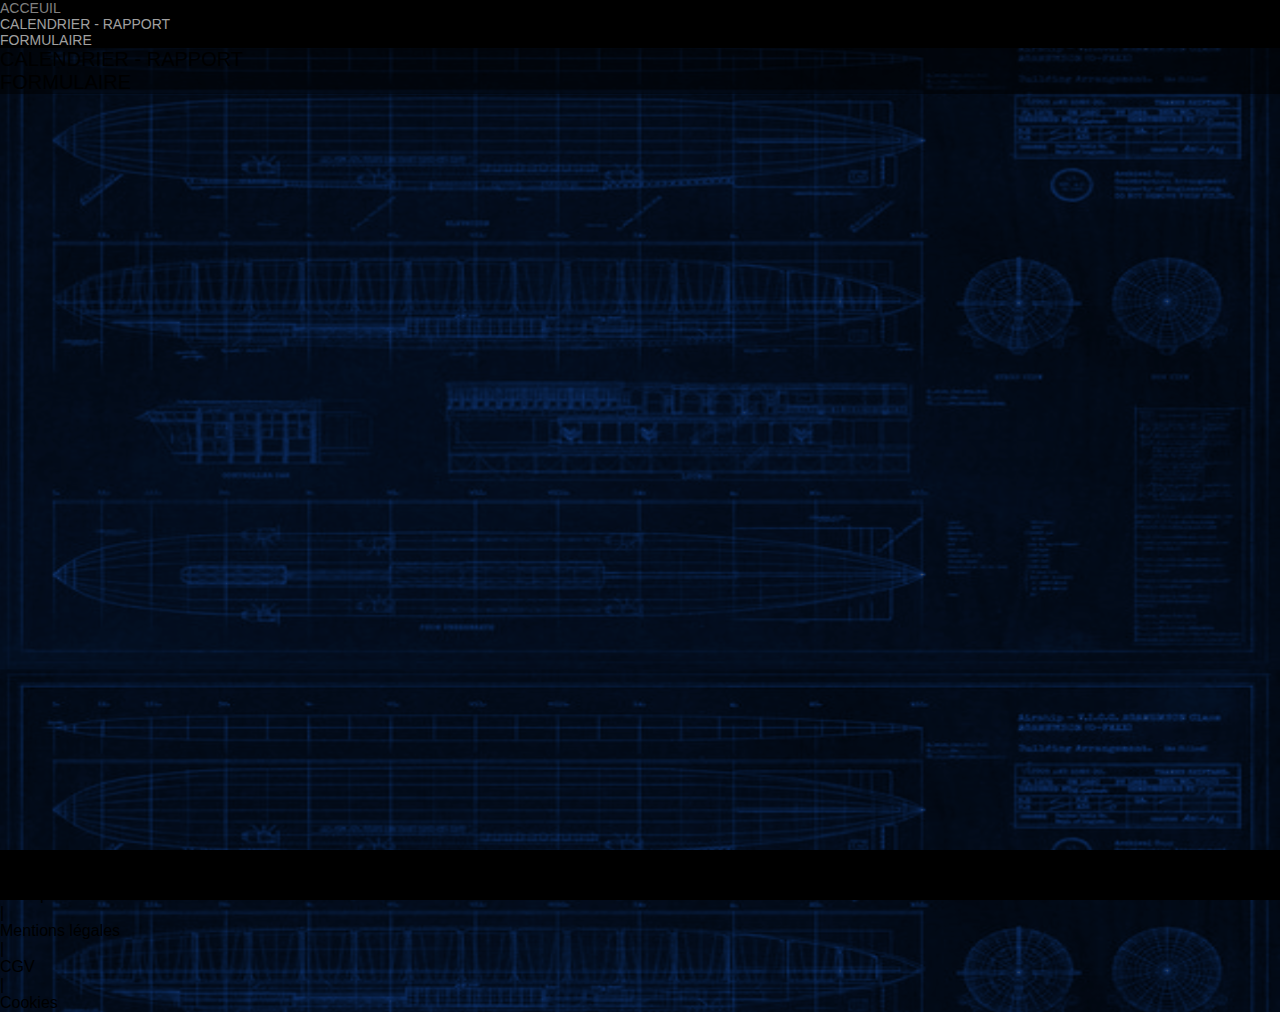
<file: index.html>
<!DOCTYPE html>
<html lang="en">
<head>
    <meta charset="UTF-8">
    <meta http-equiv="X-UA-Compatible" content="IE=edge">
    <meta name="viewport" content="width=device-width, initial-scale=1.0">
    <title>ECHO SQUAD GAME DATA</title>
    <link href="https://cdn.jsdelivr.net/npm/bootstrap@5.0.2/dist/css/bootstrap.min.css" rel="stylesheet" integrity="sha384-EVSTQN3/azprG1Anm3QDgpJLIm9Nao0Yz1ztcQTwFspd3yD65VohhpuuCOmLASjC" crossorigin="anonymous">
    <link rel="stylesheet" href="./css/style.css">

</head>
<body>

    <!-- header -->
    <nav class="navbar navbar-dark px-3 py-2 justify-content-around" style="color:#A0A0A0; background-color: black;">
        <div  onclick="window.location='./index.html'" class="d-flex col-2 acceuil pointer" >ACCEUIL</div>
        <div  onclick="window.location='./commercial.html'" class="d-flex col-2 acceuil pointer" >CALENDRIER - RAPPORT</div>
        <div  onclick="window.location='./formulaire.html'" class="d-flex col-2 acceuil pointer" >FORMULAIRE</div>   
    </nav>

    <!-- main -->
    <main id="main"  class="container mt-5">

        <div class="mt-2 text-white p-5 border rounded opac d-flex flex-column justify-content-center align-items-center h-100">
            <div class="text-center h4 site col-4 m-3" onclick="window.location='./commercial.html'">CALENDRIER - RAPPORT</div>
            <div class="text-center h4 site col-4 m-3" onclick="window.location='./formulaire.html'">FORMULAIRE</div>
        </div>

    </main>

    <!-- footer -->
    <footer id="footer"class="d-flex justify-content-center p-4 text-white align-items-center flex-wrap" style="background-color:black">

        <div>GEARPROD. Tous droits reservés</div>
        <span class="mx-1">|</span>
        <div>Politique de confidentialité</div>
        <span class="mx-1">|</span>
        <div>Mentions légales</div>
        <span class="mx-1">|</span>
        <div>CGV</div>
        <span class="mx-1"> | </span>
        <div>Cookies</div>
        
    </footer>
  
    <!-- script     -->
    <script src="https://cdn.jsdelivr.net/npm/bootstrap@5.0.2/dist/js/bootstrap.bundle.min.js" integrity="sha384-MrcW6ZMFYlzcLA8Nl+NtUVF0sA7MsXsP1UyJoMp4YLEuNSfAP+JcXn/tWtIaxVXM" crossorigin="anonymous"></script>
    <script
    src="https://code.jquery.com/jquery-3.6.1.min.js"
    integrity="sha256-o88AwQnZB+VDvE9tvIXrMQaPlFFSUTR+nldQm1LuPXQ="
    crossorigin="anonymous"></script>
</body>
</html>
</file>
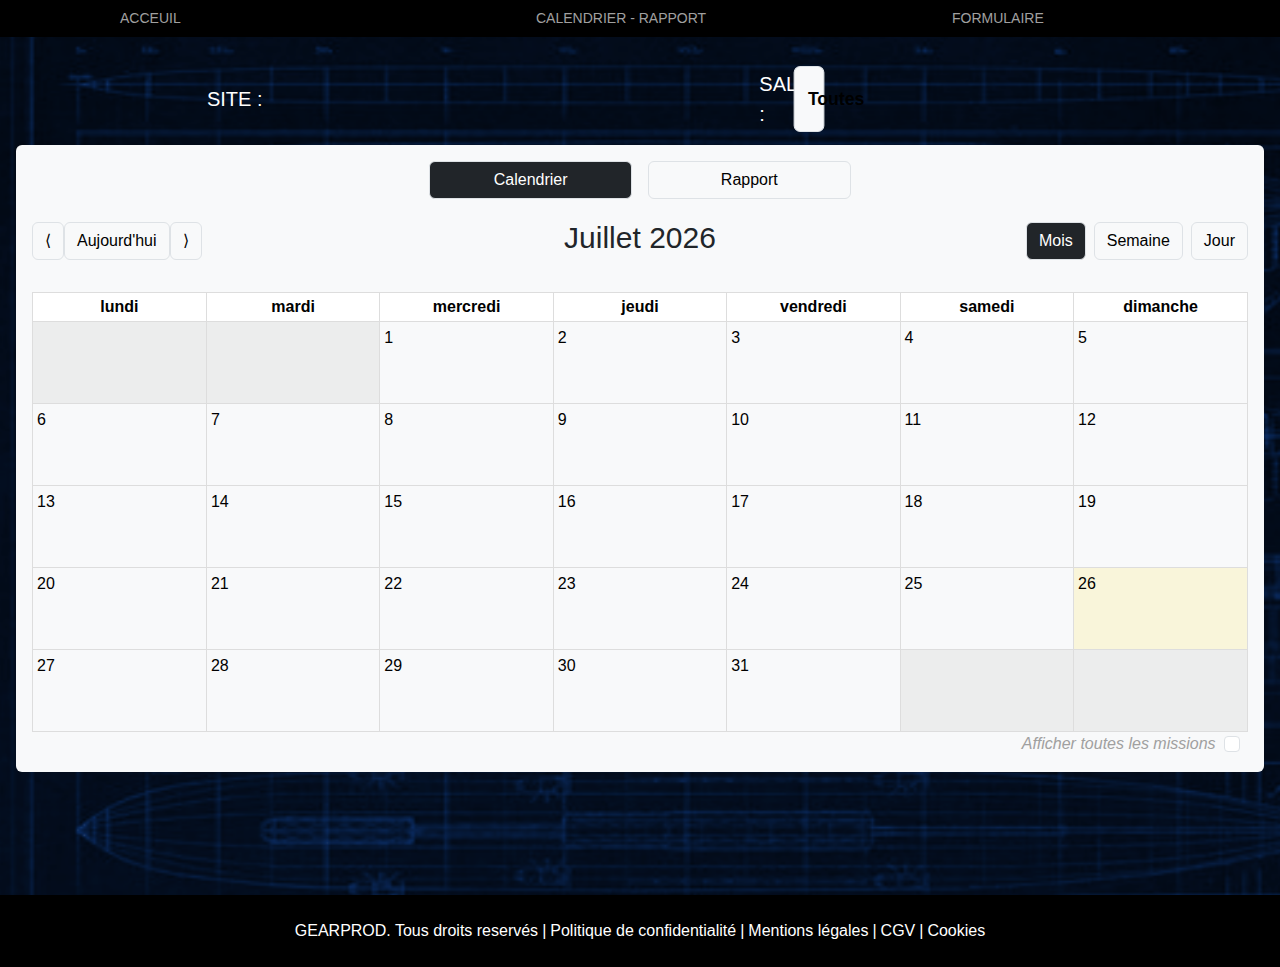
<file: calendar.html>
<!DOCTYPE html>
<html lang="en">
<head>
    <meta charset="UTF-8">
    <meta http-equiv="X-UA-Compatible" content="IE=edge">
    <meta name="viewport" content="width=device-width, initial-scale=1.0">
    <title>ECHO SQUAD GAME DATA</title>
    <!-- Import de Bootstrap -->
    <link href='https://cdn.jsdelivr.net/npm/bootstrap@5.1.3/dist/css/bootstrap.min.css' rel='stylesheet'>
    <link href='https://cdn.jsdelivr.net/npm/bootstrap-icons@1.8.1/font/bootstrap-icons.css' rel='stylesheet'>    <link rel="stylesheet" href="./css/style.css">
    <!-- Import local de fullcalendar -->
    <link href='./fullcalendar/main.css' rel='stylesheet' />
    <script src='./fullcalendar/main.js'></script>
    <!-- icon library -->
    <link rel="stylesheet" href="https://cdnjs.cloudflare.com/ajax/libs/font-awesome/4.7.0/css/font-awesome.min.css">
</head>
<body onload="init()">

  <!-- Header -->
  <nav class="navbar navbar-dark px-3 py-2 justify-content-around" style="color:#A0A0A0; background-color: black;">
    <div  onclick="window.location='./index.html'" class="d-flex col-2 acceuil pointer" >ACCEUIL</div>
    <div  onclick="window.location='./commercial.html'" class="d-flex col-2 acceuil pointer" >CALENDRIER - RAPPORT</div>
    <div  onclick="window.location='./formulaire.html'" class="d-flex col-2 acceuil pointer" >FORMULAIRE</div>   
  </nav>

  <!-- main -->
  <main  id="main" class="p-3 main2">

      <div class="d-flex text-white justify-content-center p-3" style="font-size:20px">
        <div class="d-flex col-4 justify-content-center align-items-center">
          <div class="pointer" onclick="window.location='./commercial.html'">SITE : <span id="Site"></span></div>
        </div>
        <div class="d-flex col-8 justify-content-center">
            <div class="d-flex  align-items-center">
              <div class="col-2">SALLE : </div>
              <button onclick="RoomSelect()" class="col-2 h-100 btn btn-light border togglesalle mx-2 scaling" style="opacity:0.5" id="toutes">Toutes</button>
              <div id="RoomSelected" class="h-100 d-flex align-items-start"></div>                   
            </div>
        </div>
      </div>

      <div class="bg-light p-3 rounded-top">
        <div class="d-flex justify-content-center mb-3">
          <button onclick="ToggleCalendar()" class="btn btn-dark border mx-2 col-2" id="ToggleCalendar">Calendrier</button>
          <button onclick="ToggleRapport()" class="btn btn-light border mx-2 col-2" id="ToggleRapport">Rapport</button>
        </div>
        <div class="d-flex justify-content-between align-items-end">
          <div class="d-flex justify-content-start col-4">
            <button onclick="prev()" class="btn btn-light  border">⟨</button>
            <button onclick="todayvue()"class="btn btn-light border d-flex" id="todayvue">Aujourd'hui</button>
            <button onclick="todayvueRapport()"class="btn btn-light border d-none" id="todayvueRapport">En cours</button>
            

            <button onclick="next()"class="btn btn-light border">⟩</button>
          </div>
          <div class="d-flex justify-content-center col-4 align-items-end">
            <div id="date" class="col-7 text-center date">- DATE - </div>
          </div>
          <div id="buttonCalendar" class="d-flex justify-content-end col-4">
            <button onclick="monthvue()" class="btn btn-dark border" id="monthvue">Mois</button>
            <button onclick="weekvue()" class="btn btn-light border mx-2" id="weekvue">Semaine</button>
            <button onclick="dayvue()"class="btn btn-light border" id="dayvue">Jour</button>
          </div>
          <div id="buttonRapport" class="d-none justify-content-end col-4">
            <button type="button" id="MonthRapport"  class="btn btn-dark border mx-2" onclick="MonthRapport()">Mois</button>
            <button type="button" id="YearRapport"  class="btn btn-light border" onclick="YearRapport()">Annee</button>
          </div>
        </div>
       
      </div>
     
        <div id="calendarDiv" class="d-flex vis">
          <div id="test2" class="grid bg-light p-3 rounded-bottom">
            <div id="test3" class="sixteen column">
              <div id="calendar" class=""></div>
            </div>
            <div class="d-flex justify-content-end">
              <div class="mx-1" style=" color:#A0A0A0; font-style:italic;font-weight:lighter">Afficher toutes les missions
                <input class="form-check-input nofilter mx-1" type="checkbox" id="nofilter">
              </div>
            </div>
          </div>
        </div>
      
    
    <div id="rapportDiv" class="d-block bg-light rounded invis">
      <div id="rapport" class="p-5 d-flex justify-content-around flex-wrap"></div>
      <div id="rapportYear" class="p-5 d-flex justify-content-around d-none"></div>
    </div>
    
    <div id="myChart"></div>

  </main>

  <!-- footer -->
  <footer id="" class="d-flex justify-content-center p-4 text-white align-items-center flex-wrap mt-5" style="background-color:black">

    <div>GEARPROD. Tous droits reservés</div>
    <span class="mx-1">|</span>
    <div>Politique de confidentialité</div>
    <span class="mx-1">|</span>
    <div>Mentions légales</div>
    <span class="mx-1">|</span>
    <div>CGV</div>
    <span class="mx-1"> | </span>
    <div>Cookies</div>
  </footer>

  <!-- script -->
  <!-- Import du JS de Bootstrap -->
  <script src="https://cdn.jsdelivr.net/npm/bootstrap@5.0.2/dist/js/bootstrap.bundle.min.js" integrity="sha384-MrcW6ZMFYlzcLA8Nl+NtUVF0sA7MsXsP1UyJoMp4YLEuNSfAP+JcXn/tWtIaxVXM" crossorigin="anonymous"></script>
  <!-- Import de la library JQuery - Important pour fullcalendar -->
  <script
    src="https://code.jquery.com/jquery-3.6.1.min.js"
    integrity="sha256-o88AwQnZB+VDvE9tvIXrMQaPlFFSUTR+nldQm1LuPXQ="
    crossorigin="anonymous"></script>

  <script src="./calendar.js"></script>


</body>
</html>
</file>
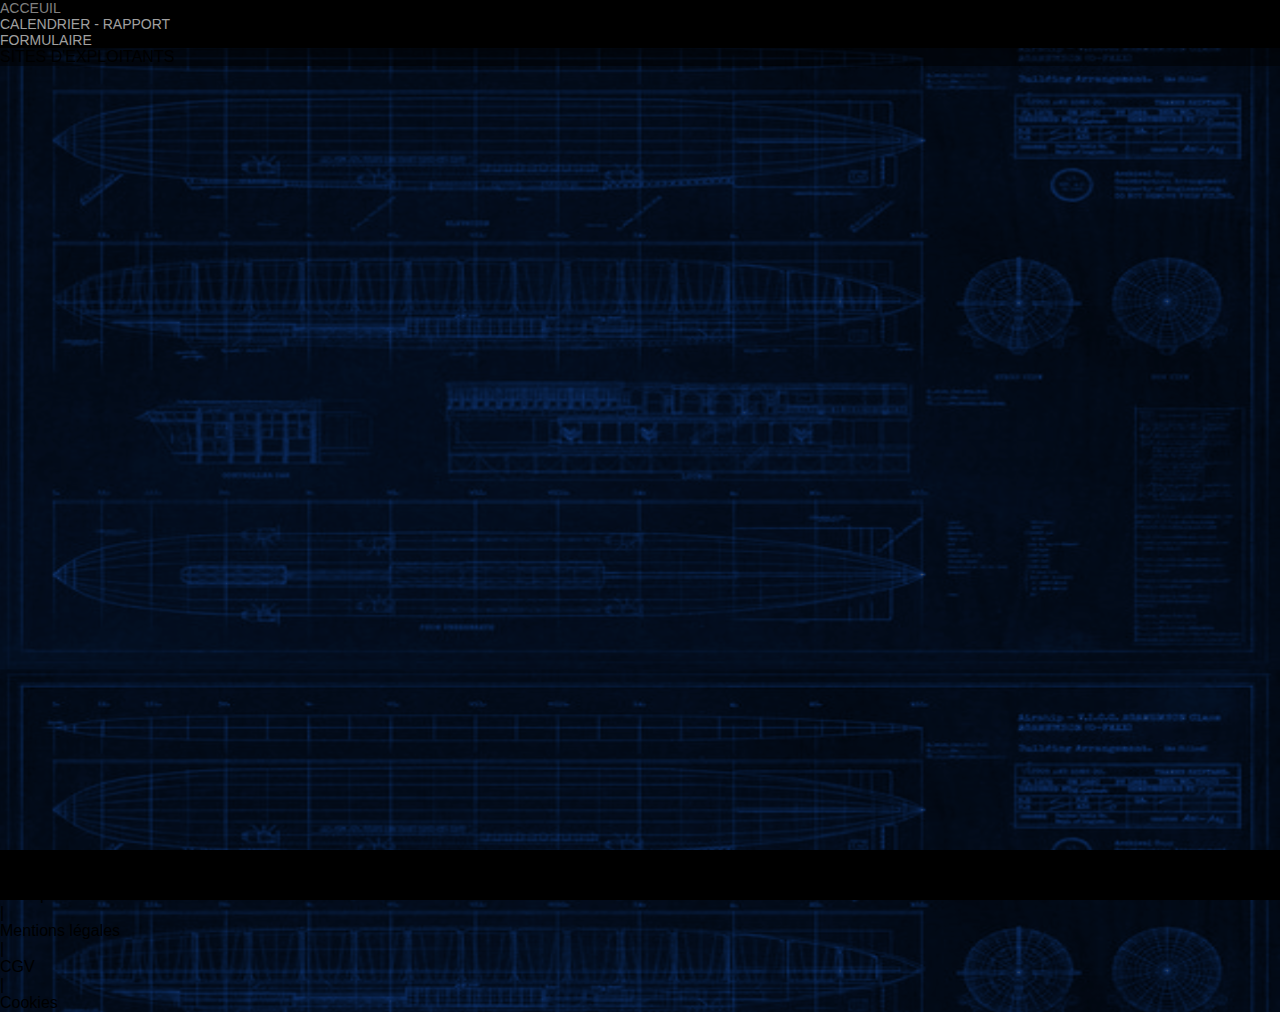
<file: commercial.html>
<!DOCTYPE html>
<html lang="en">
<head>
    <meta charset="UTF-8">
    <meta http-equiv="X-UA-Compatible" content="IE=edge">
    <meta name="viewport" content="width=device-width, initial-scale=1.0">
    <title>ECHO SQUAD GAME DATA</title>
    <link href="https://cdn.jsdelivr.net/npm/bootstrap@5.0.2/dist/css/bootstrap.min.css" rel="stylesheet" integrity="sha384-EVSTQN3/azprG1Anm3QDgpJLIm9Nao0Yz1ztcQTwFspd3yD65VohhpuuCOmLASjC" crossorigin="anonymous">
    <link rel="stylesheet" href="./css/style.css">
</head>
<body onload="init()">

    <!-- header -->

    <nav class="navbar navbar-dark px-3 py-2 justify-content-around" style="color:#A0A0A0; background-color: black;">
        <div  onclick="window.location='./index.html'" class="d-flex col-2 acceuil pointer" >ACCEUIL</div>
        <div  onclick="window.location='./commercial.html'" class="d-flex col-2 acceuil pointer" >CALENDRIER - RAPPORT</div>
        <div  onclick="window.location='./formulaire.html'" class="d-flex col-2 acceuil pointer" >FORMULAIRE</div>   
    </nav>

    <!-- main -->

    <main id="main"  class="container mt-5">

        <div class="mt-2 text-white p-5 border rounded opac">
            <div class="text-center mb-5 h4">SITES D'EXPLOITANTS</div>
            <div id="AllSite"></div>
        </div>


    </main>

    <!-- footer -->

    <footer id="footer"class="d-flex justify-content-center p-4 text-white align-items-center flex-wrap" style="background-color:black">

        <div>GEARPROD. Tous droits reservés</div>
        <span class="mx-1">|</span>
        <div>Politique de confidentialité</div>
        <span class="mx-1">|</span>
        <div>Mentions légales</div>
        <span class="mx-1">|</span>
        <div>CGV</div>
        <span class="mx-1"> | </span>
        <div>Cookies</div>
        
    </footer>
  
    <!-- script -->
    <script src="https://cdn.jsdelivr.net/npm/bootstrap@5.0.2/dist/js/bootstrap.bundle.min.js" integrity="sha384-MrcW6ZMFYlzcLA8Nl+NtUVF0sA7MsXsP1UyJoMp4YLEuNSfAP+JcXn/tWtIaxVXM" crossorigin="anonymous"></script>
    <script src="./commercial.js"></script>
</body>
</html>
</file>
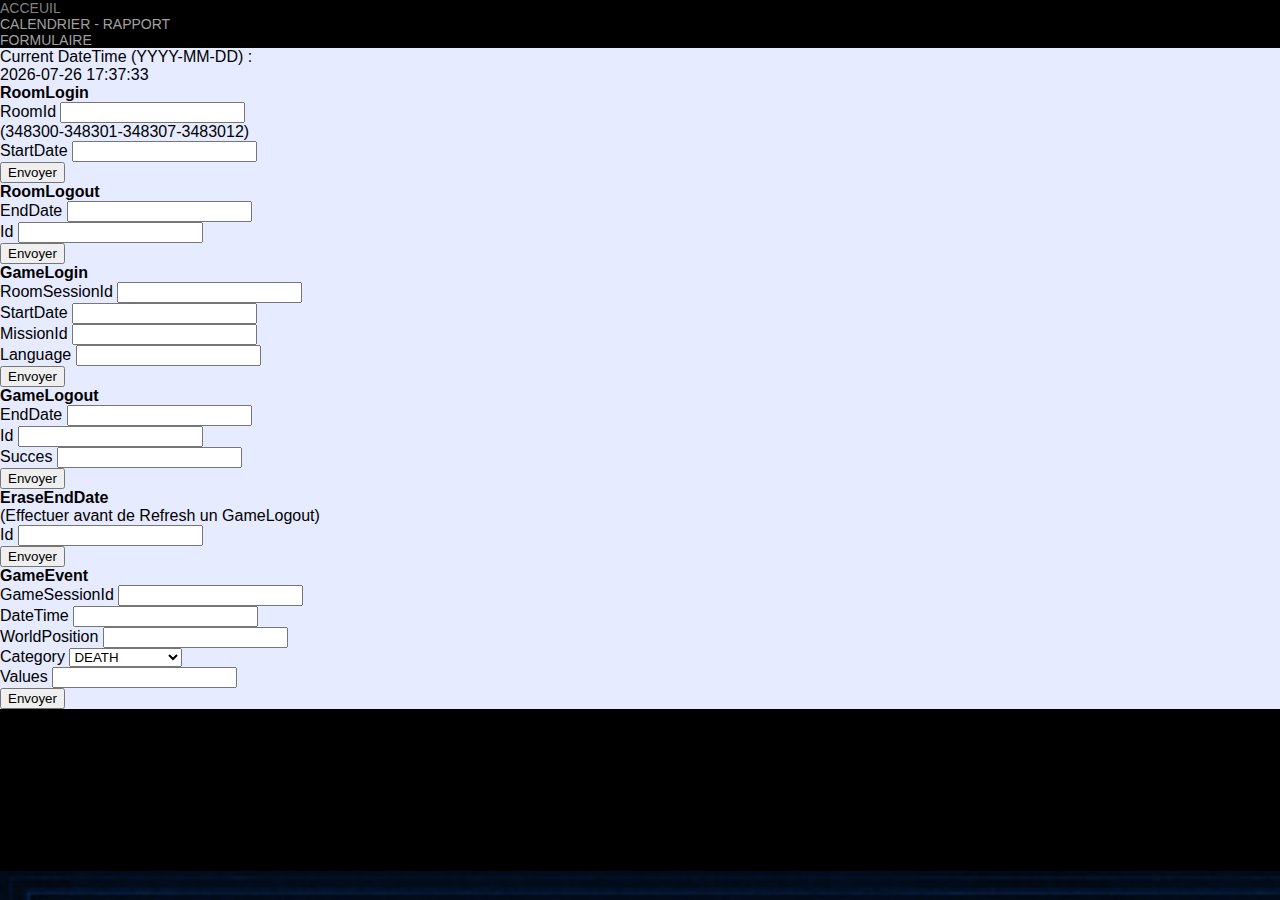
<file: formulaire.html>
<!DOCTYPE html>
<html lang="en">
<head>
    <meta charset="UTF-8">
    <meta http-equiv="X-UA-Compatible" content="IE=edge">
    <meta name="viewport" content="width=device-width, initial-scale=1.0">
    <title>ECHO SQUAD GAME DATA</title>
    <link href="https://cdn.jsdelivr.net/npm/bootstrap@5.0.2/dist/css/bootstrap.min.css" rel="stylesheet" integrity="sha384-EVSTQN3/azprG1Anm3QDgpJLIm9Nao0Yz1ztcQTwFspd3yD65VohhpuuCOmLASjC" crossorigin="anonymous">
    <!-- <link rel="stylesheet" href="./css/style.css"> -->
    <link rel="stylesheet" href="https://cdnjs.cloudflare.com/ajax/libs/font-awesome/4.7.0/css/font-awesome.min.css">
    <link rel="stylesheet" href="./css/style.css">
</head>
<body>

    <!-- header -->
    <nav class="navbar navbar-dark px-3 py-2 justify-content-around" style="color:#A0A0A0; background-color: black;">
        <div  onclick="window.location='./index.html'" class="d-flex col-2 acceuil pointer" >ACCEUIL</div>
        <div  onclick="window.location='./commercial.html'" class="d-flex col-2 acceuil pointer" >CALENDRIER - RAPPORT</div>
        <div  onclick="window.location='./formulaire.html'" class="d-flex col-2 acceuil pointer" >FORMULAIRE</div>   
    </nav>

    <!-- main -->
    <main class="container p-3 vignette my-3 border">

        <div class="d-flex justify-content-center">
            <div class="mx-1">Current DateTime (YYYY-MM-DD) : </div>
            <div id="currentdatetime"></div>
        </div>
        <div class="d-flex justify-content-around">
            <!-- form RoomLogin -->
            <form class="m-2" action="action.php" method="post">
                <input  name="MessageType" value="RoomLogin" type="hidden">
                <div class="">
                <strong> RoomLogin</strong>
                </div>
                <div>
                    <label for="RoomId">RoomId
                    </label>
                    <input type="" name="RoomId" id="" required>
                </div>
                <div>(348300-348301-348307-3483012)</div>
                <div>
                    <label for="StartDate">StartDate
                    </label>
                    <input type="" name="StartDate" id="" required>
                </div>
                <div>
                    <input type="submit" value="Envoyer">
                </div>
            </form>
            <!-- form RoomLogout -->
            <form class="m-2" action="action.php" method="post">
                <input  name="MessageType" value="RoomLogout" type="hidden">
                <div>
                    <strong>  RoomLogout</strong>
                </div>
                <div>
                    <label for="EndDate">EndDate
                    </label>
                    <input type="" name="EndDate" id="" required>
                </div>
                <div>
                    <label for="Id">Id
                    </label>
                    <input type="" name="Id" id="" required>
                </div>
                <div>
                    <input type="submit" value="Envoyer">
                </div>
            </form>
        </div>

        <div class="d-flex justify-content-around">
         <!-- form GameLogin -->
            <form class="m-2" action="action.php" method="post">
                <input  name="MessageType" value="GameLogin" type="hidden">
                <div class=""><strong>
                     GameLogin</strong>
                </div>
                <div>
                    <label for="RoomSessionId">RoomSessionId
                    </label>
                    <input type="" name="RoomSessionId" id="" required>
                </div>
                <div>
                    <label for="StartDate">StartDate
                    </label>
                    <input type="" name="StartDate" id="" required>
                </div>
                <div>
                    <label for="MissionId">MissionId
                    </label>
                    <input type="" name="MissionId" id="" required>
                </div>
                <div>
                    <label for="Language">Language
                    </label>
                    <input type="" name="Language" id="" required>
                </div>
                <div>
                    <input type="submit" value="Envoyer">
                </div>
            </form>
            <!-- form GameLogout -->
            <form class="m-2" action="action.php" method="post">
                <input  name="MessageType" value="GameLogout" type="hidden">
                <div>
                    <strong>  GameLogout</strong>
                </div>
                <div>
                    <label for="EndDate">EndDate
                    </label>
                    <input type="" name="EndDate" id="" required>
                </div>
                <div>
                    <label for="Id">Id
                    </label>
                    <input type="" name="Id" id="" required>
                </div>
                <div>
                    <label for="Succes">Succes
                    </label>
                    <input type="" name="Succes" id="" required>
                </div>
                <div>
                <input type="submit" value="Envoyer">
                </div>
            </form>
            <!-- form EraseEndDate -->
            <form class="m-2" action="action.php" method="post">
                <input  name="MessageType" value="EraseEndDate" type="hidden">
                <div>
                    <strong>   EraseEndDate</strong> <br> (Effectuer avant de Refresh un GameLogout)
                </div>

                <div>
                    <label for="Id">Id
                    </label>
                    <input type="" name="Id" id="" required>
                </div>
                <div>
                <input type="submit" value="Envoyer">
                </div>
            </form>
         </div>
         <!-- form GameEvent -->
        <div class="d-flex justify-content-around">
            <form class="m-2" action="action.php" method="post">
                <input  name="MessageType" value="GameEvent" type="hidden">
                <div>
                    <strong> GameEvent</strong>
                </div>
                <div>
                    <label for="GameSessionId">GameSessionId
                    </label>
                    <input type="" name="GameSessionId" id="" required>
                </div>
                <div>
                    <label for="DateTime">DateTime
                    </label>
                    <input type="" name="DateTime" id="" required>
                </div>
                <div>
                    <label for="WorldPosition">WorldPosition
                    </label>
                    <input type="" name="WorldPosition" id="" required>
                </div>
                <div>
                    <label for="Category">Category
                    </label>
                <select name="Category" id="">
                    <option value="0">DEATH</option>
                    <option value="1">RED_BUTTON</option>
                    <option value="5">LOOT</option>
                    <option value="2">POS_MIN</option>
                </select>
                </div>
                <div>
                    <label for="Values">Values
                    </label>
                    <input type="" name="Values" id="" required>
                <div>
                <input type="submit" value="Envoyer" >
                </div>
            </form>
        </div>
    </main>

    <!-- footer -->
    <footer id=""class="d-flex justify-content-center p-4 text-white align-items-center flex-wrap" style="background-color:black">

        <div>GEARPROD. Tous droits reservés</div>
        <span class="mx-1">|</span>
        <div>Politique de confidentialité</div>
        <span class="mx-1">|</span>
        <div>Mentions légales</div>
        <span class="mx-1">|</span>
        <div>CGV</div>
        <span class="mx-1"> | </span>
        <div>Cookies</div>
        
    </footer>

    <!-- script -->
    <script>
        function currentdatetime(){
            var date = new Date();
            var currentdatetime = date.toISOString().slice(0, 19).replace('T', ' ');
            document.getElementById("currentdatetime").innerHTML=currentdatetime;
        }
        currentdatetime();
    </script>
    <script src="https://cdn.jsdelivr.net/npm/bootstrap@5.0.2/dist/js/bootstrap.bundle.min.js" integrity="sha384-MrcW6ZMFYlzcLA8Nl+NtUVF0sA7MsXsP1UyJoMp4YLEuNSfAP+JcXn/tWtIaxVXM" crossorigin="anonymous"></script>

</body>
</html>
</file>
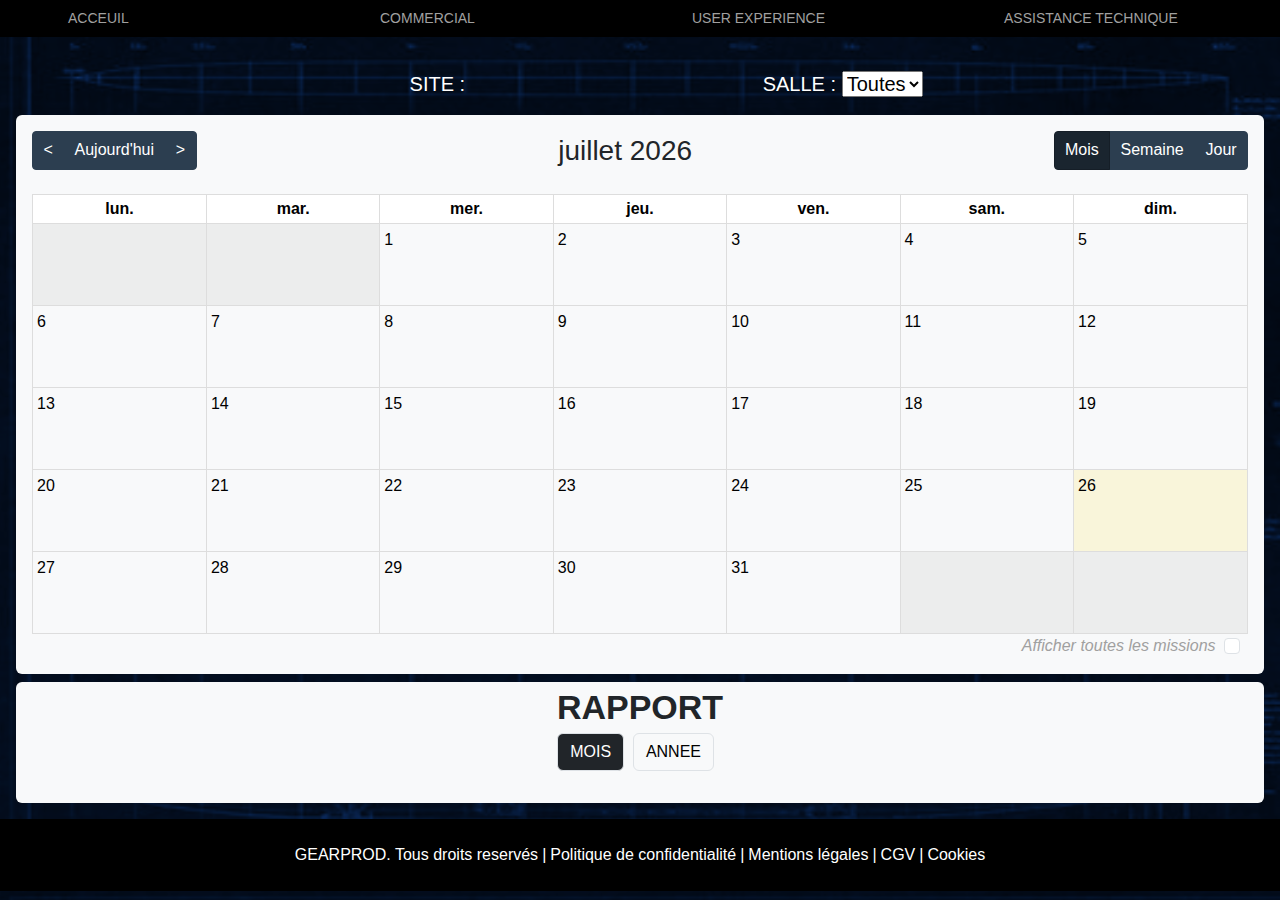
<file: site.html>
<!DOCTYPE html>
<html lang="en">
<head>
    <meta charset="UTF-8">
    <meta http-equiv="X-UA-Compatible" content="IE=edge">
    <meta name="viewport" content="width=device-width, initial-scale=1.0">
    <title>ECHO SQUAD GAME DATA</title>
    <link href='https://cdn.jsdelivr.net/npm/bootstrap@5.1.3/dist/css/bootstrap.min.css' rel='stylesheet'>
    <link href='https://cdn.jsdelivr.net/npm/bootstrap-icons@1.8.1/font/bootstrap-icons.css' rel='stylesheet'>    <link rel="stylesheet" href="./css/style.css">
    <link href='./fullcalendar/main.css' rel='stylesheet' />
    <script src='./fullcalendar/main.js'></script>
    <script>

      

    </script>

</head>
<body onload="initSite()">

  <nav class="navbar navbar-dark px-3 py-2 justify-content-around" style="color:#A0A0A0; background-color: black;">
      <div  onclick="window.location='./index.html'" class="d-flex col-2 acceuil pointer" >ACCEUIL</div>
      <div  onclick="window.location='./index.html'" class="d-flex col-2 acceuil pointer" >COMMERCIAL</div>
      <div  onclick="window.location='./index.html'" class="d-flex col-2 acceuil pointer" >USER EXPERIENCE</div>
      <div  onclick="window.location='./index.html'" class="d-flex col-2 acceuil pointer" >ASSISTANCE TECHNIQUE</div>
     
  </nav>

  <main  id="main" class="p-3">

      <div class="d-flex text-white justify-content-center p-3" style="font-size:20px">
        <div class="d-flex col-4 justify-content-center">
          <div class="pointer" onclick="window.location='./index.html'">SITE : <span id="Site"></span></div>
        </div>
        <div class="d-flex col-4 justify-content-center">
            <div class="">SALLE : 
              <select id="RoomSelected">
                <option class="text-center">Toutes</span>                    
              </select>                  
            </div>
        </div>
      </div>

    <div id="calendarDiv" class="d-flex ">
      <div class="grid bg-light p-3 rounded">
        <div class="sixteen column">
          <div id="calendar"></div>
        </div>
        <div class="d-flex justify-content-end">
          <div class="mx-1" style=" color:#A0A0A0; font-style:italic;font-weight:lighter">Afficher toutes les missions
            <input class="form-check-input nofilter mx-1" type="checkbox" id="nofilter">
          </div>
        </div>
      </div>
    </div>
    
    <div id="rapportDiv" class="d-block bg-light mt-2 rounded">
      <div class="d-flex justify-content-center">
        <div class="" style="font-size:34px;font-weight:bolder">RAPPORT</div>
      </div>
      <div class="d-flex justify-content-center align-items-center">
        <div class="d-flex justify-content-between">
          <div class="d-flex justify-content-center col-4">
            <button type="button" id="MonthRapport"  class="btn btn-dark border" onclick="MonthRapport()">MOIS</button>
          </div>
          <div class="d-flex  justify-content-center">
            <button type="button" id="YearRapport"  class="btn btn-light border" onclick="YearRapport()">ANNEE</button>
          </div>
        </div>
      </div>
        <div id="rapport" class="p-3 d-flex justify-content-around"></div>
      </div>


  </main>

  <footer id="" class="d-flex justify-content-center p-4 text-white align-items-center" style="background-color:black">

    <div>GEARPROD. Tous droits reservés</div>
    <span class="mx-1">|</span>
    <div>Politique de confidentialité</div>
    <span class="mx-1">|</span>
    <div>Mentions légales</div>
    <span class="mx-1">|</span>
    <div>CGV</div>
    <span class="mx-1"> | </span>
    <div>Cookies</div>
    

  </footer>

  <script src="https://cdn.jsdelivr.net/npm/bootstrap@5.0.2/dist/js/bootstrap.bundle.min.js" integrity="sha384-MrcW6ZMFYlzcLA8Nl+NtUVF0sA7MsXsP1UyJoMp4YLEuNSfAP+JcXn/tWtIaxVXM" crossorigin="anonymous"></script>
  <script
    src="https://code.jquery.com/jquery-3.6.1.min.js"
    integrity="sha256-o88AwQnZB+VDvE9tvIXrMQaPlFFSUTR+nldQm1LuPXQ="
    crossorigin="anonymous"></script>

  <script src="./site.js"></script>

</body>
</html>
</file>
<file: css/style.css>
body{
   background-color: black;
    font-family: Arial, Helvetica, sans-serif;
    background-image: url(./img/background_gearprod.png);
    background-repeat: repeat;
    background-size: cover;
    margin:0;
    padding:0;
    height:100%;
}

#main {
   
    position:relative;
    padding-bottom:50px;   /* Hauteur du pied de page */
 }
 #footer {
    position:absolute;
    bottom:0;  /* on le colle en bas */
    width:100%;
    height:50px;   /* Hauteur du pied de page */
 }
 

.site:hover{

    box-shadow: 0 0 1px 5px white;
    background-color: white;
    color : #020E20;
    transform: scale(1.1);
    cursor: pointer;
    font-weight: 600;
}

.site{
    font-weight: 400;
    font-size: 20px;
    
}

@font-face{
    font-family : "Roboto", sans-serif;
    src : url("./fonts/Roboto-Regular.ttf") format("opentype");
    font-family: "HammerSmith",sans-serif;
    src : url("./fonts/HammersmithOne-Regular.ttf") format("opentype");
}

.opac{
    background-color:  rgba(0,0,0,.5)
    
}

.acceuil{
   
    font-size: 14px;

}

.pointer{
    cursor: pointer;
}

.acceuil:hover{
    color : grey;
}

a{
    color : black;
    text-decoration: none;      
}

a:hover{
    color : rgb(0, 0, 44);
}

.fc-event{
    cursor: pointer;
}

.vis{
    z-index: 1; opacity: 1; height: auto; overflow : visible;
}

.invis{
    z-index: 0; opacity: 0; height: 0px; overflow : hidden;
    background-color: white;
    color: black;
}

.fc-daygrid-day-top{
    flex-direction: row !important;
}

.fc-event-main{
    font-family: Arial, Helvetica, sans-serif;
    
}

#date{
    font-size: 30px;
}

.main2{
    height: 90vh;
}

.scaling{
    transform : scale(1.1);
    font-weight: bold;
    opacity:1 !important;

}

.star{
    height: 100%;
    width: 100%;
    object-fit: contain;
}

figure{
    height: 20px;
    width: 40px;
    margin: 0;
    padding: 0;
}

.vignette{
    background-color: rgb(230, 235, 255);
    box-shadow: 5px 5px 5px #c0c3c1;
}

.chartbarre{
    /* border-right: 2px solid rgb(230, 235, 255); */
}

.green{
    background: rgb(18,255,0);

}

.yellow{
    background: rgb(241,255,0);

}

.orange{
    background: rgb(255,136,0);
    
}

.red{
    background: rgb(255,35,35);
    background: linear-gradient(90deg, rgba(255,35,35,1) 0%, rgba(255,0,0,1) 100%);

}

.mission:hover{
font-weight: bold;
}

.fc-daygrid-day-frame:hover{
    background-color: beige;
    cursor: pointer;
}

.date::first-letter{
    text-transform: capitalize;
}

img{
    object-fit: contain;
    width: 100%;
}
</file>
<file: fullcalendar/main.css>
/* classes attached to <body> */
/* TODO: make fc-event selector work when calender in shadow DOM */
.fc-not-allowed,
.fc-not-allowed .fc-event { /* override events' custom cursors */
  cursor: not-allowed;
}

/* TODO: not attached to body. attached to specific els. move */
.fc-unselectable {
  -webkit-user-select: none;
     -moz-user-select: none;
      -ms-user-select: none;
          user-select: none;
  -webkit-touch-callout: none;
  -webkit-tap-highlight-color: rgba(0, 0, 0, 0);
}
.fc {
  /* layout of immediate children */
  display: flex;
  flex-direction: column;

  font-size: 1em
}
.fc,
  .fc *,
  .fc *:before,
  .fc *:after {
    box-sizing: border-box;
  }
.fc table {
    border-collapse: collapse;
    border-spacing: 0;
    font-size: 1em; /* normalize cross-browser */
  }
.fc th {
    text-align: center;
  }
.fc th,
  .fc td {
    vertical-align: top;
    padding: 0;
  }
.fc a[data-navlink] {
    cursor: pointer;
  }
.fc a[data-navlink]:hover {
    text-decoration: underline;
  }
.fc-direction-ltr {
  direction: ltr;
  text-align: left;
}
.fc-direction-rtl {
  direction: rtl;
  text-align: right;
}
.fc-theme-standard td,
  .fc-theme-standard th {
    border: 1px solid #ddd;
    border: 1px solid var(--fc-border-color, #ddd);
  }
/* for FF, which doesn't expand a 100% div within a table cell. use absolute positioning */
/* inner-wrappers are responsible for being absolute */
/* TODO: best place for this? */
.fc-liquid-hack td,
  .fc-liquid-hack th {
    position: relative;
  }

@font-face {
  font-family: 'fcicons';
  src: url("[data-uri]") format('truetype');
  font-weight: normal;
  font-style: normal;
}

.fc-icon {
  /* added for fc */
  display: inline-block;
  width: 1em;
  height: 1em;
  text-align: center;
  -webkit-user-select: none;
     -moz-user-select: none;
      -ms-user-select: none;
          user-select: none;

  /* use !important to prevent issues with browser extensions that change fonts */
  font-family: 'fcicons' !important;
  speak: none;
  font-style: normal;
  font-weight: normal;
  font-variant: normal;
  text-transform: none;
  line-height: 1;

  /* Better Font Rendering =========== */
  -webkit-font-smoothing: antialiased;
  -moz-osx-font-smoothing: grayscale;
}

.fc-icon-chevron-left:before {
  content: "\e900";
}

.fc-icon-chevron-right:before {
  content: "\e901";
}

.fc-icon-chevrons-left:before {
  content: "\e902";
}

.fc-icon-chevrons-right:before {
  content: "\e903";
}

.fc-icon-minus-square:before {
  content: "\e904";
}

.fc-icon-plus-square:before {
  content: "\e905";
}

.fc-icon-x:before {
  content: "\e906";
}
/*
Lots taken from Flatly (MIT): https://bootswatch.com/4/flatly/bootstrap.css

These styles only apply when the standard-theme is activated.
When it's NOT activated, the fc-button classes won't even be in the DOM.
*/
.fc {

  /* reset */

}
.fc .fc-button {
    border-radius: 0;
    overflow: visible;
    text-transform: none;
    margin: 0;
    font-family: inherit;
    font-size: inherit;
    line-height: inherit;
  }
.fc .fc-button:focus {
    outline: 1px dotted;
    outline: 5px auto -webkit-focus-ring-color;
  }
.fc .fc-button {
    -webkit-appearance: button;
  }
.fc .fc-button:not(:disabled) {
    cursor: pointer;
  }
.fc .fc-button::-moz-focus-inner {
    padding: 0;
    border-style: none;
  }
.fc {

  /* theme */

}
.fc .fc-button {
    display: inline-block;
    font-weight: 400;
    text-align: center;
    vertical-align: middle;
    -webkit-user-select: none;
       -moz-user-select: none;
        -ms-user-select: none;
            user-select: none;
    background-color: transparent;
    border: 1px solid transparent;
    padding: 0.4em 0.65em;
    font-size: 1em;
    line-height: 1.5;
    border-radius: 0.25em;
  }
.fc .fc-button:hover {
    text-decoration: none;
  }
.fc .fc-button:focus {
    outline: 0;
    box-shadow: 0 0 0 0.2rem rgba(44, 62, 80, 0.25);
  }
.fc .fc-button:disabled {
    opacity: 0.65;
  }
.fc {

  /* "primary" coloring */

}
.fc .fc-button-primary {
    color: #fff;
    color: var(--fc-button-text-color, #fff);
    background-color: #2C3E50;
    background-color: var(--fc-button-bg-color, #2C3E50);
    border-color: #2C3E50;
    border-color: var(--fc-button-border-color, #2C3E50);
  }
.fc .fc-button-primary:hover {
    color: #fff;
    color: var(--fc-button-text-color, #fff);
    background-color: #1e2b37;
    background-color: var(--fc-button-hover-bg-color, #1e2b37);
    border-color: #1a252f;
    border-color: var(--fc-button-hover-border-color, #1a252f);
  }
.fc .fc-button-primary:disabled { /* not DRY */
    color: #fff;
    color: var(--fc-button-text-color, #fff);
    background-color: #2C3E50;
    background-color: var(--fc-button-bg-color, #2C3E50);
    border-color: #2C3E50;
    border-color: var(--fc-button-border-color, #2C3E50); /* overrides :hover */
  }
.fc .fc-button-primary:focus {
    box-shadow: 0 0 0 0.2rem rgba(76, 91, 106, 0.5);
  }
.fc .fc-button-primary:not(:disabled):active,
  .fc .fc-button-primary:not(:disabled).fc-button-active {
    color: #fff;
    color: var(--fc-button-text-color, #fff);
    background-color: #1a252f;
    background-color: var(--fc-button-active-bg-color, #1a252f);
    border-color: #151e27;
    border-color: var(--fc-button-active-border-color, #151e27);
  }
.fc .fc-button-primary:not(:disabled):active:focus,
  .fc .fc-button-primary:not(:disabled).fc-button-active:focus {
    box-shadow: 0 0 0 0.2rem rgba(76, 91, 106, 0.5);
  }
.fc {

  /* icons within buttons */

}
.fc .fc-button .fc-icon {
    vertical-align: middle;
    font-size: 1.5em; /* bump up the size (but don't make it bigger than line-height of button, which is 1.5em also) */
  }
.fc .fc-button-group {
    position: relative;
    display: inline-flex;
    vertical-align: middle;
  }
.fc .fc-button-group > .fc-button {
    position: relative;
    flex: 1 1 auto;
  }
.fc .fc-button-group > .fc-button:hover {
    z-index: 1;
  }
.fc .fc-button-group > .fc-button:focus,
  .fc .fc-button-group > .fc-button:active,
  .fc .fc-button-group > .fc-button.fc-button-active {
    z-index: 1;
  }
.fc-direction-ltr .fc-button-group > .fc-button:not(:first-child) {
    margin-left: -1px;
    border-top-left-radius: 0;
    border-bottom-left-radius: 0;
  }
.fc-direction-ltr .fc-button-group > .fc-button:not(:last-child) {
    border-top-right-radius: 0;
    border-bottom-right-radius: 0;
  }
.fc-direction-rtl .fc-button-group > .fc-button:not(:first-child) {
    margin-right: -1px;
    border-top-right-radius: 0;
    border-bottom-right-radius: 0;
  }
.fc-direction-rtl .fc-button-group > .fc-button:not(:last-child) {
    border-top-left-radius: 0;
    border-bottom-left-radius: 0;
  }
.fc .fc-toolbar {
    display: flex;
    justify-content: space-between;
    align-items: center;
  }
.fc .fc-toolbar.fc-header-toolbar {
    margin-bottom: 1.5em;
  }
.fc .fc-toolbar.fc-footer-toolbar {
    margin-top: 1.5em;
  }
.fc .fc-toolbar-title {
    font-size: 1.75em;
    margin: 0;
  }
.fc-direction-ltr .fc-toolbar > * > :not(:first-child) {
    margin-left: .75em; /* space between */
  }
.fc-direction-rtl .fc-toolbar > * > :not(:first-child) {
    margin-right: .75em; /* space between */
  }
.fc-direction-rtl .fc-toolbar-ltr { /* when the toolbar-chunk positioning system is explicitly left-to-right */
    flex-direction: row-reverse;
  }
.fc .fc-scroller {
    -webkit-overflow-scrolling: touch;
    position: relative; /* for abs-positioned elements within */
  }
.fc .fc-scroller-liquid {
    height: 100%;
  }
.fc .fc-scroller-liquid-absolute {
    position: absolute;
    top: 0;
    right: 0;
    left: 0;
    bottom: 0;
  }
.fc .fc-scroller-harness {
    position: relative;
    overflow: hidden;
    direction: ltr;
      /* hack for chrome computing the scroller's right/left wrong for rtl. undone below... */
      /* TODO: demonstrate in codepen */
  }
.fc .fc-scroller-harness-liquid {
    height: 100%;
  }
.fc-direction-rtl .fc-scroller-harness > .fc-scroller { /* undo above hack */
    direction: rtl;
  }
.fc-theme-standard .fc-scrollgrid {
    border: 1px solid #ddd;
    border: 1px solid var(--fc-border-color, #ddd); /* bootstrap does this. match */
  }
.fc .fc-scrollgrid,
    .fc .fc-scrollgrid table { /* all tables (self included) */
      width: 100%; /* because tables don't normally do this */
      table-layout: fixed;
    }
.fc .fc-scrollgrid table { /* inner tables */
      border-top-style: hidden;
      border-left-style: hidden;
      border-right-style: hidden;
    }
.fc .fc-scrollgrid {

    border-collapse: separate;
    border-right-width: 0;
    border-bottom-width: 0;

  }
.fc .fc-scrollgrid-liquid {
    height: 100%;
  }
.fc .fc-scrollgrid-section { /* a <tr> */
    height: 1px /* better than 0, for firefox */

  }
.fc .fc-scrollgrid-section > td {
      height: 1px; /* needs a height so inner div within grow. better than 0, for firefox */
    }
.fc .fc-scrollgrid-section table {
      height: 1px;
        /* for most browsers, if a height isn't set on the table, can't do liquid-height within cells */
        /* serves as a min-height. harmless */
    }
.fc .fc-scrollgrid-section-liquid > td {
      height: 100%; /* better than `auto`, for firefox */
    }
.fc .fc-scrollgrid-section > * {
    border-top-width: 0;
    border-left-width: 0;
  }
.fc .fc-scrollgrid-section-header > *,
  .fc .fc-scrollgrid-section-footer > * {
    border-bottom-width: 0;
  }
.fc .fc-scrollgrid-section-body table,
  .fc .fc-scrollgrid-section-footer table {
    border-bottom-style: hidden; /* head keeps its bottom border tho */
  }
.fc {

  /* stickiness */

}
.fc .fc-scrollgrid-section-sticky > * {
    background: #fff;
    background: var(--fc-page-bg-color, #fff);
    position: sticky;
    z-index: 3; /* TODO: var */
    /* TODO: box-shadow when sticking */
  }
.fc .fc-scrollgrid-section-header.fc-scrollgrid-section-sticky > * {
    top: 0; /* because border-sharing causes a gap at the top */
      /* TODO: give safari -1. has bug */
  }
.fc .fc-scrollgrid-section-footer.fc-scrollgrid-section-sticky > * {
    bottom: 0; /* known bug: bottom-stickiness doesn't work in safari */
  }
.fc .fc-scrollgrid-sticky-shim { /* for horizontal scrollbar */
    height: 1px; /* needs height to create scrollbars */
    margin-bottom: -1px;
  }
.fc-sticky { /* no .fc wrap because used as child of body */
  position: sticky;
}
.fc .fc-view-harness {
    flex-grow: 1; /* because this harness is WITHIN the .fc's flexbox */
    position: relative;
  }
.fc {

  /* when the harness controls the height, make the view liquid */

}
.fc .fc-view-harness-active > .fc-view {
    position: absolute;
    top: 0;
    right: 0;
    bottom: 0;
    left: 0;
  }
.fc .fc-col-header-cell-cushion {
    display: inline-block; /* x-browser for when sticky (when multi-tier header) */
    padding: 2px 4px;
  }
.fc .fc-bg-event,
  .fc .fc-non-business,
  .fc .fc-highlight {
    /* will always have a harness with position:relative/absolute, so absolutely expand */
    position: absolute;
    top: 0;
    left: 0;
    right: 0;
    bottom: 0;
  }
.fc .fc-non-business {
    background: rgba(215, 215, 215, 0.3);
    background: var(--fc-non-business-color, rgba(215, 215, 215, 0.3));
  }
.fc .fc-bg-event {
    background: rgb(143, 223, 130);
    background: var(--fc-bg-event-color, rgb(143, 223, 130));
    opacity: 0.3;
    opacity: var(--fc-bg-event-opacity, 0.3)
  }
.fc .fc-bg-event .fc-event-title {
      margin: .5em;
      font-size: .85em;
      font-size: var(--fc-small-font-size, .85em);
      font-style: italic;
    }
.fc .fc-highlight {
    background: rgba(188, 232, 241, 0.3);
    background: var(--fc-highlight-color, rgba(188, 232, 241, 0.3));
  }
.fc .fc-cell-shaded,
  .fc .fc-day-disabled {
    background: rgba(208, 208, 208, 0.3);
    background: var(--fc-neutral-bg-color, rgba(208, 208, 208, 0.3));
  }
/* link resets */
/* ---------------------------------------------------------------------------------------------------- */
a.fc-event,
a.fc-event:hover {
  text-decoration: none;
}
/* cursor */
.fc-event[href],
.fc-event.fc-event-draggable {
  cursor: pointer;
}
/* event text content */
/* ---------------------------------------------------------------------------------------------------- */
.fc-event .fc-event-main {
    position: relative;
    z-index: 2;
  }
/* dragging */
/* ---------------------------------------------------------------------------------------------------- */
.fc-event-dragging:not(.fc-event-selected) { /* MOUSE */
    opacity: 0.75;
  }
.fc-event-dragging.fc-event-selected { /* TOUCH */
    box-shadow: 0 2px 7px rgba(0, 0, 0, 0.3);
  }
/* resizing */
/* ---------------------------------------------------------------------------------------------------- */
/* (subclasses should hone positioning for touch and non-touch) */
.fc-event .fc-event-resizer {
    display: none;
    position: absolute;
    z-index: 4;
  }
.fc-event:hover, /* MOUSE */
.fc-event-selected { /* TOUCH */

}
.fc-event:hover .fc-event-resizer, .fc-event-selected .fc-event-resizer {
    display: block;
  }
.fc-event-selected .fc-event-resizer {
    border-radius: 4px;
    border-radius: calc(var(--fc-event-resizer-dot-total-width, 8px) / 2);
    border-width: 1px;
    border-width: var(--fc-event-resizer-dot-border-width, 1px);
    width: 8px;
    width: var(--fc-event-resizer-dot-total-width, 8px);
    height: 8px;
    height: var(--fc-event-resizer-dot-total-width, 8px);
    border-style: solid;
    border-color: inherit;
    background: #fff;
    background: var(--fc-page-bg-color, #fff)

    /* expand hit area */

  }
.fc-event-selected .fc-event-resizer:before {
      content: '';
      position: absolute;
      top: -20px;
      left: -20px;
      right: -20px;
      bottom: -20px;
    }
/* selecting (always TOUCH) */
/* OR, focused by tab-index */
/* (TODO: maybe not the best focus-styling for .fc-daygrid-dot-event) */
/* ---------------------------------------------------------------------------------------------------- */
.fc-event-selected,
.fc-event:focus {
  box-shadow: 0 2px 5px rgba(0, 0, 0, 0.2)

  /* expand hit area (subclasses should expand) */

}
.fc-event-selected:before, .fc-event:focus:before {
    content: "";
    position: absolute;
    z-index: 3;
    top: 0;
    left: 0;
    right: 0;
    bottom: 0;
  }
.fc-event-selected,
.fc-event:focus {

  /* dimmer effect */

}
.fc-event-selected:after, .fc-event:focus:after {
    content: "";
    background: rgba(0, 0, 0, 0.25);
    background: var(--fc-event-selected-overlay-color, rgba(0, 0, 0, 0.25));
    position: absolute;
    z-index: 1;

    /* assume there's a border on all sides. overcome it. */
    /* sometimes there's NOT a border, in which case the dimmer will go over */
    /* an adjacent border, which looks fine. */
    top: -1px;
    left: -1px;
    right: -1px;
    bottom: -1px;
  }
/*
A HORIZONTAL event
*/
.fc-h-event { /* allowed to be top-level */
  display: block;
  border: 1px solid #3788d8;
  border: 1px solid var(--fc-event-border-color, #3788d8);
  background-color: #3788d8;
  background-color: var(--fc-event-bg-color, #3788d8)

}
.fc-h-event .fc-event-main {
    color: #fff;
    color: var(--fc-event-text-color, #fff);
  }
.fc-h-event .fc-event-main-frame {
    display: flex; /* for make fc-event-title-container expand */
  }
.fc-h-event .fc-event-time {
    max-width: 100%; /* clip overflow on this element */
    overflow: hidden;
  }
.fc-h-event .fc-event-title-container { /* serves as a container for the sticky cushion */
    flex-grow: 1;
    flex-shrink: 1;
    min-width: 0; /* important for allowing to shrink all the way */
  }
.fc-h-event .fc-event-title {
    display: inline-block; /* need this to be sticky cross-browser */
    vertical-align: top; /* for not messing up line-height */
    left: 0;  /* for sticky */
    right: 0; /* for sticky */
    max-width: 100%; /* clip overflow on this element */
    overflow: hidden;
  }
.fc-h-event.fc-event-selected:before {
    /* expand hit area */
    top: -10px;
    bottom: -10px;
  }
/* adjust border and border-radius (if there is any) for non-start/end */
.fc-direction-ltr .fc-daygrid-block-event:not(.fc-event-start),
.fc-direction-rtl .fc-daygrid-block-event:not(.fc-event-end) {
  border-top-left-radius: 0;
  border-bottom-left-radius: 0;
  border-left-width: 0;
}
.fc-direction-ltr .fc-daygrid-block-event:not(.fc-event-end),
.fc-direction-rtl .fc-daygrid-block-event:not(.fc-event-start) {
  border-top-right-radius: 0;
  border-bottom-right-radius: 0;
  border-right-width: 0;
}
/* resizers */
.fc-h-event:not(.fc-event-selected) .fc-event-resizer {
  top: 0;
  bottom: 0;
  width: 8px;
  width: var(--fc-event-resizer-thickness, 8px);
}
.fc-direction-ltr .fc-h-event:not(.fc-event-selected) .fc-event-resizer-start,
.fc-direction-rtl .fc-h-event:not(.fc-event-selected) .fc-event-resizer-end {
  cursor: w-resize;
  left: -4px;
  left: calc(-0.5 * var(--fc-event-resizer-thickness, 8px));
}
.fc-direction-ltr .fc-h-event:not(.fc-event-selected) .fc-event-resizer-end,
.fc-direction-rtl .fc-h-event:not(.fc-event-selected) .fc-event-resizer-start {
  cursor: e-resize;
  right: -4px;
  right: calc(-0.5 * var(--fc-event-resizer-thickness, 8px));
}
/* resizers for TOUCH */
.fc-h-event.fc-event-selected .fc-event-resizer {
  top: 50%;
  margin-top: -4px;
  margin-top: calc(-0.5 * var(--fc-event-resizer-dot-total-width, 8px));
}
.fc-direction-ltr .fc-h-event.fc-event-selected .fc-event-resizer-start,
.fc-direction-rtl .fc-h-event.fc-event-selected .fc-event-resizer-end {
  left: -4px;
  left: calc(-0.5 * var(--fc-event-resizer-dot-total-width, 8px));
}
.fc-direction-ltr .fc-h-event.fc-event-selected .fc-event-resizer-end,
.fc-direction-rtl .fc-h-event.fc-event-selected .fc-event-resizer-start {
  right: -4px;
  right: calc(-0.5 * var(--fc-event-resizer-dot-total-width, 8px));
}
.fc .fc-popover {
    position: absolute;
    z-index: 9999;
    box-shadow: 0 2px 6px rgba(0,0,0,.15);
  }
.fc .fc-popover-header {
    display: flex;
    flex-direction: row;
    justify-content: space-between;
    align-items: center;
    padding: 3px 4px;
  }
.fc .fc-popover-title {
    margin: 0 2px;
  }
.fc .fc-popover-close {
    cursor: pointer;
    opacity: 0.65;
    font-size: 1.1em;
  }
.fc-theme-standard .fc-popover {
    border: 1px solid #ddd;
    border: 1px solid var(--fc-border-color, #ddd);
    background: #fff;
    background: var(--fc-page-bg-color, #fff);
  }
.fc-theme-standard .fc-popover-header {
    background: rgba(208, 208, 208, 0.3);
    background: var(--fc-neutral-bg-color, rgba(208, 208, 208, 0.3));
  }


:root {
  --fc-daygrid-event-dot-width: 8px;
}
/* help things clear margins of inner content */
.fc-daygrid-day-frame,
.fc-daygrid-day-events,
.fc-daygrid-event-harness { /* for event top/bottom margins */
}
.fc-daygrid-day-frame:before, .fc-daygrid-day-events:before, .fc-daygrid-event-harness:before {
  content: "";
  clear: both;
  display: table; }
.fc-daygrid-day-frame:after, .fc-daygrid-day-events:after, .fc-daygrid-event-harness:after {
  content: "";
  clear: both;
  display: table; }
.fc .fc-daygrid-body { /* a <div> that wraps the table */
    position: relative;
    z-index: 1; /* container inner z-index's because <tr>s can't do it */
  }
.fc .fc-daygrid-day.fc-day-today {
      background-color: rgba(255, 220, 40, 0.15);
      background-color: var(--fc-today-bg-color, rgba(255, 220, 40, 0.15));
    }
.fc .fc-daygrid-day-frame {
    position: relative;
    min-height: 100%; /* seems to work better than `height` because sets height after rows/cells naturally do it */
  }
.fc {

  /* cell top */

}
.fc .fc-daygrid-day-top {
    display: flex;
    flex-direction: row-reverse;
  }
.fc .fc-day-other .fc-daygrid-day-top {
    opacity: 0.3;
  }
.fc {

  /* day number (within cell top) */

}
.fc .fc-daygrid-day-number {
    position: relative;
    z-index: 4;
    padding: 4px;
  }
.fc {

  /* event container */

}
.fc .fc-daygrid-day-events {
    margin-top: 1px; /* needs to be margin, not padding, so that available cell height can be computed */
  }
.fc {

  /* positioning for balanced vs natural */

}
.fc .fc-daygrid-body-balanced .fc-daygrid-day-events {
      position: absolute;
      left: 0;
      right: 0;
    }
.fc .fc-daygrid-body-unbalanced .fc-daygrid-day-events {
      position: relative; /* for containing abs positioned event harnesses */
      min-height: 2em; /* in addition to being a min-height during natural height, equalizes the heights a little bit */
    }
.fc .fc-daygrid-body-natural { /* can coexist with -unbalanced */
  }
.fc .fc-daygrid-body-natural .fc-daygrid-day-events {
      margin-bottom: 1em;
    }
.fc {

  /* event harness */

}
.fc .fc-daygrid-event-harness {
    position: relative;
  }
.fc .fc-daygrid-event-harness-abs {
    position: absolute;
    top: 0; /* fallback coords for when cannot yet be computed */
    left: 0; /* */
    right: 0; /* */
  }
.fc .fc-daygrid-bg-harness {
    position: absolute;
    top: 0;
    bottom: 0;
  }
.fc {

  /* bg content */

}
.fc .fc-daygrid-day-bg .fc-non-business { z-index: 1 }
.fc .fc-daygrid-day-bg .fc-bg-event { z-index: 2 }
.fc .fc-daygrid-day-bg .fc-highlight { z-index: 3 }
.fc {

  /* events */

}
.fc .fc-daygrid-event {
    z-index: 6;
    margin-top: 1px;
  }
.fc .fc-daygrid-event.fc-event-mirror {
    z-index: 7;
  }
.fc {

  /* cell bottom (within day-events) */

}
.fc .fc-daygrid-day-bottom {
    font-size: .85em;
    padding: 2px 3px 0
  }
.fc .fc-daygrid-day-bottom:before {
  content: "";
  clear: both;
  display: table; }
.fc .fc-daygrid-more-link {
    position: relative;
    z-index: 4;
    cursor: pointer;
  }
.fc {

  /* week number (within frame) */

}
.fc .fc-daygrid-week-number {
    position: absolute;
    z-index: 5;
    top: 0;
    padding: 2px;
    min-width: 1.5em;
    text-align: center;
    background-color: rgba(208, 208, 208, 0.3);
    background-color: var(--fc-neutral-bg-color, rgba(208, 208, 208, 0.3));
    color: #808080;
    color: var(--fc-neutral-text-color, #808080);
  }
.fc {

  /* popover */

}
.fc .fc-more-popover .fc-popover-body {
    min-width: 220px;
    padding: 10px;
  }
.fc-direction-ltr .fc-daygrid-event.fc-event-start,
.fc-direction-rtl .fc-daygrid-event.fc-event-end {
  margin-left: 2px;
}
.fc-direction-ltr .fc-daygrid-event.fc-event-end,
.fc-direction-rtl .fc-daygrid-event.fc-event-start {
  margin-right: 2px;
}
.fc-direction-ltr .fc-daygrid-week-number {
    left: 0;
    border-radius: 0 0 3px 0;
  }
.fc-direction-rtl .fc-daygrid-week-number {
    right: 0;
    border-radius: 0 0 0 3px;
  }
.fc-liquid-hack .fc-daygrid-day-frame {
    position: static; /* will cause inner absolute stuff to expand to <td> */
  }
.fc-daygrid-event { /* make root-level, because will be dragged-and-dropped outside of a component root */
  position: relative; /* for z-indexes assigned later */
  white-space: nowrap;
  border-radius: 3px; /* dot event needs this to when selected */
  font-size: .85em;
  font-size: var(--fc-small-font-size, .85em);
}
/* --- the rectangle ("block") style of event --- */
.fc-daygrid-block-event .fc-event-time {
    font-weight: bold;
  }
.fc-daygrid-block-event .fc-event-time,
  .fc-daygrid-block-event .fc-event-title {
    padding: 1px;
  }
/* --- the dot style of event --- */
.fc-daygrid-dot-event {
  display: flex;
  align-items: center;
  padding: 2px 0

}
.fc-daygrid-dot-event .fc-event-title {
    flex-grow: 1;
    flex-shrink: 1;
    min-width: 0; /* important for allowing to shrink all the way */
    overflow: hidden;
    font-weight: bold;
  }
.fc-daygrid-dot-event:hover,
  .fc-daygrid-dot-event.fc-event-mirror {
    background: rgba(0, 0, 0, 0.1);
  }
.fc-daygrid-dot-event.fc-event-selected:before {
    /* expand hit area */
    top: -10px;
    bottom: -10px;
  }
.fc-daygrid-event-dot { /* the actual dot */
  margin: 0 4px;
  box-sizing: content-box;
  width: 0;
  height: 0;
  border: 4px solid #3788d8;
  border: calc(var(--fc-daygrid-event-dot-width, 8px) / 2) solid var(--fc-event-border-color, #3788d8);
  border-radius: 4px;
  border-radius: calc(var(--fc-daygrid-event-dot-width, 8px) / 2);
}
/* --- spacing between time and title --- */
.fc-direction-ltr .fc-daygrid-event .fc-event-time {
    margin-right: 3px;
  }
.fc-direction-rtl .fc-daygrid-event .fc-event-time {
    margin-left: 3px;
  }


/*
A VERTICAL event
*/

.fc-v-event { /* allowed to be top-level */
  display: block;
  border: 1px solid #3788d8;
  border: 1px solid var(--fc-event-border-color, #3788d8);
  background-color: #3788d8;
  background-color: var(--fc-event-bg-color, #3788d8)

}

.fc-v-event .fc-event-main {
    color: #fff;
    color: var(--fc-event-text-color, #fff);
    height: 100%;
  }

.fc-v-event .fc-event-main-frame {
    height: 100%;
    display: flex;
    flex-direction: column;
  }

.fc-v-event .fc-event-time {
    flex-grow: 0;
    flex-shrink: 0;
    max-height: 100%;
    overflow: hidden;
  }

.fc-v-event .fc-event-title-container { /* a container for the sticky cushion */
    flex-grow: 1;
    flex-shrink: 1;
    min-height: 0; /* important for allowing to shrink all the way */
  }

.fc-v-event .fc-event-title { /* will have fc-sticky on it */
    top: 0;
    bottom: 0;
    max-height: 100%; /* clip overflow */
    overflow: hidden;
  }

.fc-v-event:not(.fc-event-start) {
    border-top-width: 0;
    border-top-left-radius: 0;
    border-top-right-radius: 0;
  }

.fc-v-event:not(.fc-event-end) {
    border-bottom-width: 0;
    border-bottom-left-radius: 0;
    border-bottom-right-radius: 0;
  }

.fc-v-event.fc-event-selected:before {
    /* expand hit area */
    left: -10px;
    right: -10px;
  }

.fc-v-event {

  /* resizer (mouse AND touch) */

}

.fc-v-event .fc-event-resizer-start {
    cursor: n-resize;
  }

.fc-v-event .fc-event-resizer-end {
    cursor: s-resize;
  }

.fc-v-event {

  /* resizer for MOUSE */

}

.fc-v-event:not(.fc-event-selected) .fc-event-resizer {
      height: 8px;
      height: var(--fc-event-resizer-thickness, 8px);
      left: 0;
      right: 0;
    }

.fc-v-event:not(.fc-event-selected) .fc-event-resizer-start {
      top: -4px;
      top: calc(var(--fc-event-resizer-thickness, 8px) / -2);
    }

.fc-v-event:not(.fc-event-selected) .fc-event-resizer-end {
      bottom: -4px;
      bottom: calc(var(--fc-event-resizer-thickness, 8px) / -2);
    }

.fc-v-event {

  /* resizer for TOUCH (when event is "selected") */

}

.fc-v-event.fc-event-selected .fc-event-resizer {
      left: 50%;
      margin-left: -4px;
      margin-left: calc(var(--fc-event-resizer-dot-total-width, 8px) / -2);
    }

.fc-v-event.fc-event-selected .fc-event-resizer-start {
      top: -4px;
      top: calc(var(--fc-event-resizer-dot-total-width, 8px) / -2);
    }

.fc-v-event.fc-event-selected .fc-event-resizer-end {
      bottom: -4px;
      bottom: calc(var(--fc-event-resizer-dot-total-width, 8px) / -2);
    }
.fc .fc-timegrid .fc-daygrid-body { /* the all-day daygrid within the timegrid view */
    z-index: 2; /* put above the timegrid-body so that more-popover is above everything. TODO: better solution */
  }
.fc .fc-timegrid-divider {
    padding: 0 0 2px; /* browsers get confused when you set height. use padding instead */
  }
.fc .fc-timegrid-body {
    position: relative;
    z-index: 1; /* scope the z-indexes of slots and cols */
    min-height: 100%; /* fill height always, even when slat table doesn't grow */
  }
.fc .fc-timegrid-axis-chunk { /* for advanced ScrollGrid */
    position: relative /* offset parent for now-indicator-container */

  }
.fc .fc-timegrid-axis-chunk > table {
      position: relative;
      z-index: 1; /* above the now-indicator-container */
    }
.fc .fc-timegrid-slots {
    position: relative;
    z-index: 1;
  }
.fc .fc-timegrid-slot { /* a <td> */
    height: 1.5em;
    border-bottom: 0 /* each cell owns its top border */
  }
.fc .fc-timegrid-slot:empty:before {
      content: '\00a0'; /* make sure there's at least an empty space to create height for height syncing */
    }
.fc .fc-timegrid-slot-minor {
    border-top-style: dotted;
  }
.fc .fc-timegrid-slot-label-cushion {
    display: inline-block;
    white-space: nowrap;
  }
.fc .fc-timegrid-slot-label {
    vertical-align: middle; /* vertical align the slots */
  }
.fc {


  /* slots AND axis cells (top-left corner of view including the "all-day" text) */

}
.fc .fc-timegrid-axis-cushion,
  .fc .fc-timegrid-slot-label-cushion {
    padding: 0 4px;
  }
.fc {


  /* axis cells (top-left corner of view including the "all-day" text) */
  /* vertical align is more complicated, uses flexbox */

}
.fc .fc-timegrid-axis-frame-liquid {
    height: 100%; /* will need liquid-hack in FF */
  }
.fc .fc-timegrid-axis-frame {
    overflow: hidden;
    display: flex;
    align-items: center; /* vertical align */
    justify-content: flex-end; /* horizontal align. matches text-align below */
  }
.fc .fc-timegrid-axis-cushion {
    max-width: 60px; /* limits the width of the "all-day" text */
    flex-shrink: 0; /* allows text to expand how it normally would, regardless of constrained width */
  }
.fc-direction-ltr .fc-timegrid-slot-label-frame {
    text-align: right;
  }
.fc-direction-rtl .fc-timegrid-slot-label-frame {
    text-align: left;
  }
.fc-liquid-hack .fc-timegrid-axis-frame-liquid {
  height: auto;
  position: absolute;
  top: 0;
  right: 0;
  bottom: 0;
  left: 0;
  }
.fc .fc-timegrid-col.fc-day-today {
      background-color: rgba(255, 220, 40, 0.15);
      background-color: var(--fc-today-bg-color, rgba(255, 220, 40, 0.15));
    }
.fc .fc-timegrid-col-frame {
    min-height: 100%; /* liquid-hack is below */
    position: relative;
  }
.fc-media-screen.fc-liquid-hack .fc-timegrid-col-frame {
  height: auto;
  position: absolute;
  top: 0;
  right: 0;
  bottom: 0;
  left: 0;
    }
.fc-media-screen .fc-timegrid-cols {
    position: absolute; /* no z-index. children will decide and go above slots */
    top: 0;
    left: 0;
    right: 0;
    bottom: 0
  }
.fc-media-screen .fc-timegrid-cols > table {
      height: 100%;
    }
.fc-media-screen .fc-timegrid-col-bg,
  .fc-media-screen .fc-timegrid-col-events,
  .fc-media-screen .fc-timegrid-now-indicator-container {
    position: absolute;
    top: 0;
    left: 0;
    right: 0;
  }
.fc {

  /* bg */

}
.fc .fc-timegrid-col-bg {
    z-index: 2; /* TODO: kill */
  }
.fc .fc-timegrid-col-bg .fc-non-business { z-index: 1 }
.fc .fc-timegrid-col-bg .fc-bg-event { z-index: 2 }
.fc .fc-timegrid-col-bg .fc-highlight { z-index: 3 }
.fc .fc-timegrid-bg-harness {
    position: absolute; /* top/bottom will be set by JS */
    left: 0;
    right: 0;
  }
.fc {

  /* fg events */
  /* (the mirror segs are put into a separate container with same classname, */
  /* and they must be after the normal seg container to appear at a higher z-index) */

}
.fc .fc-timegrid-col-events {
    z-index: 3;
    /* child event segs have z-indexes that are scoped within this div */
  }
.fc {

  /* now indicator */

}
.fc .fc-timegrid-now-indicator-container {
    bottom: 0;
    overflow: hidden; /* don't let overflow of lines/arrows cause unnecessary scrolling */
    /* z-index is set on the individual elements */
  }
.fc-direction-ltr .fc-timegrid-col-events {
    margin: 0 2.5% 0 2px;
  }
.fc-direction-rtl .fc-timegrid-col-events {
    margin: 0 2px 0 2.5%;
  }
.fc-timegrid-event-harness {
  position: absolute /* top/left/right/bottom will all be set by JS */
}
.fc-timegrid-event-harness > .fc-timegrid-event {
    position: absolute; /* absolute WITHIN the harness */
    top: 0; /* for when not yet positioned */
    bottom: 0; /* " */
    left: 0;
    right: 0;
  }
.fc-timegrid-event-harness-inset .fc-timegrid-event,
.fc-timegrid-event.fc-event-mirror,
.fc-timegrid-more-link {
  box-shadow: 0px 0px 0px 1px #fff;
  box-shadow: 0px 0px 0px 1px var(--fc-page-bg-color, #fff);
}
.fc-timegrid-event,
.fc-timegrid-more-link { /* events need to be root */
  font-size: .85em;
  font-size: var(--fc-small-font-size, .85em);
  border-radius: 3px;
}
.fc-timegrid-event { /* events need to be root */
  margin-bottom: 1px /* give some space from bottom */
}
.fc-timegrid-event .fc-event-main {
    padding: 1px 1px 0;
  }
.fc-timegrid-event .fc-event-time {
    white-space: nowrap;
    font-size: .85em;
    font-size: var(--fc-small-font-size, .85em);
    margin-bottom: 1px;
  }
.fc-timegrid-event-short .fc-event-main-frame {
    flex-direction: row;
    overflow: hidden;
  }
.fc-timegrid-event-short .fc-event-time:after {
    content: '\00a0-\00a0'; /* dash surrounded by non-breaking spaces */
  }
.fc-timegrid-event-short .fc-event-title {
    font-size: .85em;
    font-size: var(--fc-small-font-size, .85em)
  }
.fc-timegrid-more-link { /* does NOT inherit from fc-timegrid-event */
  position: absolute;
  z-index: 9999; /* hack */
  color: inherit;
  color: var(--fc-more-link-text-color, inherit);
  background: #d0d0d0;
  background: var(--fc-more-link-bg-color, #d0d0d0);
  cursor: pointer;
  margin-bottom: 1px; /* match space below fc-timegrid-event */
}
.fc-timegrid-more-link-inner { /* has fc-sticky */
  padding: 3px 2px;
  top: 0;
}
.fc-direction-ltr .fc-timegrid-more-link {
    right: 0;
  }
.fc-direction-rtl .fc-timegrid-more-link {
    left: 0;
  }
.fc {

  /* line */

}
.fc .fc-timegrid-now-indicator-line {
    position: absolute;
    z-index: 4;
    left: 0;
    right: 0;
    border-style: solid;
    border-color: red;
    border-color: var(--fc-now-indicator-color, red);
    border-width: 1px 0 0;
  }
.fc {

  /* arrow */

}
.fc .fc-timegrid-now-indicator-arrow {
    position: absolute;
    z-index: 4;
    margin-top: -5px; /* vertically center on top coordinate */
    border-style: solid;
    border-color: red;
    border-color: var(--fc-now-indicator-color, red);
  }
.fc-direction-ltr .fc-timegrid-now-indicator-arrow {
    left: 0;

    /* triangle pointing right. TODO: mixin */
    border-width: 5px 0 5px 6px;
    border-top-color: transparent;
    border-bottom-color: transparent;
  }
.fc-direction-rtl .fc-timegrid-now-indicator-arrow {
    right: 0;

    /* triangle pointing left. TODO: mixin */
    border-width: 5px 6px 5px 0;
    border-top-color: transparent;
    border-bottom-color: transparent;
  }


:root {
  --fc-list-event-dot-width: 10px;
  --fc-list-event-hover-bg-color: #f5f5f5;
}
.fc-theme-standard .fc-list {
    border: 1px solid #ddd;
    border: 1px solid var(--fc-border-color, #ddd);
  }
.fc {

  /* message when no events */

}
.fc .fc-list-empty {
    background-color: rgba(208, 208, 208, 0.3);
    background-color: var(--fc-neutral-bg-color, rgba(208, 208, 208, 0.3));
    height: 100%;
    display: flex;
    justify-content: center;
    align-items: center; /* vertically aligns fc-list-empty-inner */
  }
.fc .fc-list-empty-cushion {
    margin: 5em 0;
  }
.fc {

  /* table within the scroller */
  /* ---------------------------------------------------------------------------------------------------- */

}
.fc .fc-list-table {
    width: 100%;
    border-style: hidden; /* kill outer border on theme */
  }
.fc .fc-list-table tr > * {
    border-left: 0;
    border-right: 0;
  }
.fc .fc-list-sticky .fc-list-day > * { /* the cells */
      position: sticky;
      top: 0;
      background: #fff;
      background: var(--fc-page-bg-color, #fff); /* for when headers are styled to be transparent and sticky */
    }
.fc {

  /* only exists for aria reasons, hide for non-screen-readers */

}
.fc .fc-list-table thead {
    position: absolute;
    left: -10000px;
  }
.fc {

  /* the table's border-style:hidden gets confused by hidden thead. force-hide top border of first cell */

}
.fc .fc-list-table tbody > tr:first-child th {
    border-top: 0;
  }
.fc .fc-list-table th {
    padding: 0; /* uses an inner-wrapper instead... */
  }
.fc .fc-list-table td,
  .fc .fc-list-day-cushion {
    padding: 8px 14px;
  }
.fc {


  /* date heading rows */
  /* ---------------------------------------------------------------------------------------------------- */

}
.fc .fc-list-day-cushion:after {
  content: "";
  clear: both;
  display: table; /* clear floating */
    }
.fc-theme-standard .fc-list-day-cushion {
    background-color: rgba(208, 208, 208, 0.3);
    background-color: var(--fc-neutral-bg-color, rgba(208, 208, 208, 0.3));
  }
.fc-direction-ltr .fc-list-day-text,
.fc-direction-rtl .fc-list-day-side-text {
  float: left;
}
.fc-direction-ltr .fc-list-day-side-text,
.fc-direction-rtl .fc-list-day-text {
  float: right;
}
/* make the dot closer to the event title */
.fc-direction-ltr .fc-list-table .fc-list-event-graphic { padding-right: 0 }
.fc-direction-rtl .fc-list-table .fc-list-event-graphic { padding-left: 0 }
.fc .fc-list-event.fc-event-forced-url {
    cursor: pointer; /* whole row will seem clickable */
  }
.fc .fc-list-event:hover td {
    background-color: #f5f5f5;
    background-color: var(--fc-list-event-hover-bg-color, #f5f5f5);
  }
.fc {

  /* shrink certain cols */

}
.fc .fc-list-event-graphic,
  .fc .fc-list-event-time {
    white-space: nowrap;
    width: 1px;
  }
.fc .fc-list-event-dot {
    display: inline-block;
    box-sizing: content-box;
    width: 0;
    height: 0;
    border: 5px solid #3788d8;
    border: calc(var(--fc-list-event-dot-width, 10px) / 2) solid var(--fc-event-border-color, #3788d8);
    border-radius: 5px;
    border-radius: calc(var(--fc-list-event-dot-width, 10px) / 2);
  }
.fc {

  /* reset <a> styling */

}
.fc .fc-list-event-title a {
    color: inherit;
    text-decoration: none;
  }
.fc {

  /* underline link when hovering over any part of row */

}
.fc .fc-list-event.fc-event-forced-url:hover a {
    text-decoration: underline;
  }



  .fc-theme-bootstrap a:not([href]) {
    color: inherit; /* natural color for navlinks */
  }



  .fc-theme-bootstrap5 a:not([href]) {
    color: inherit;
    text-decoration: inherit;
  }

.fc-theme-bootstrap5 .fc-list,
  .fc-theme-bootstrap5 .fc-scrollgrid,
  .fc-theme-bootstrap5 td,
  .fc-theme-bootstrap5 th {
    border: 1px solid #ddd;
    
  }

.fc-theme-bootstrap5 {

  /* HACK: reapply core styles after highe-precedence border statement above */
}

.fc-theme-bootstrap5 .fc-scrollgrid {
    border-right-width: 0;
    border-bottom-width: 0;
  }

.fc-theme-bootstrap5-shaded {
  background-color: var(--bs-gray-200);
}
</file>
